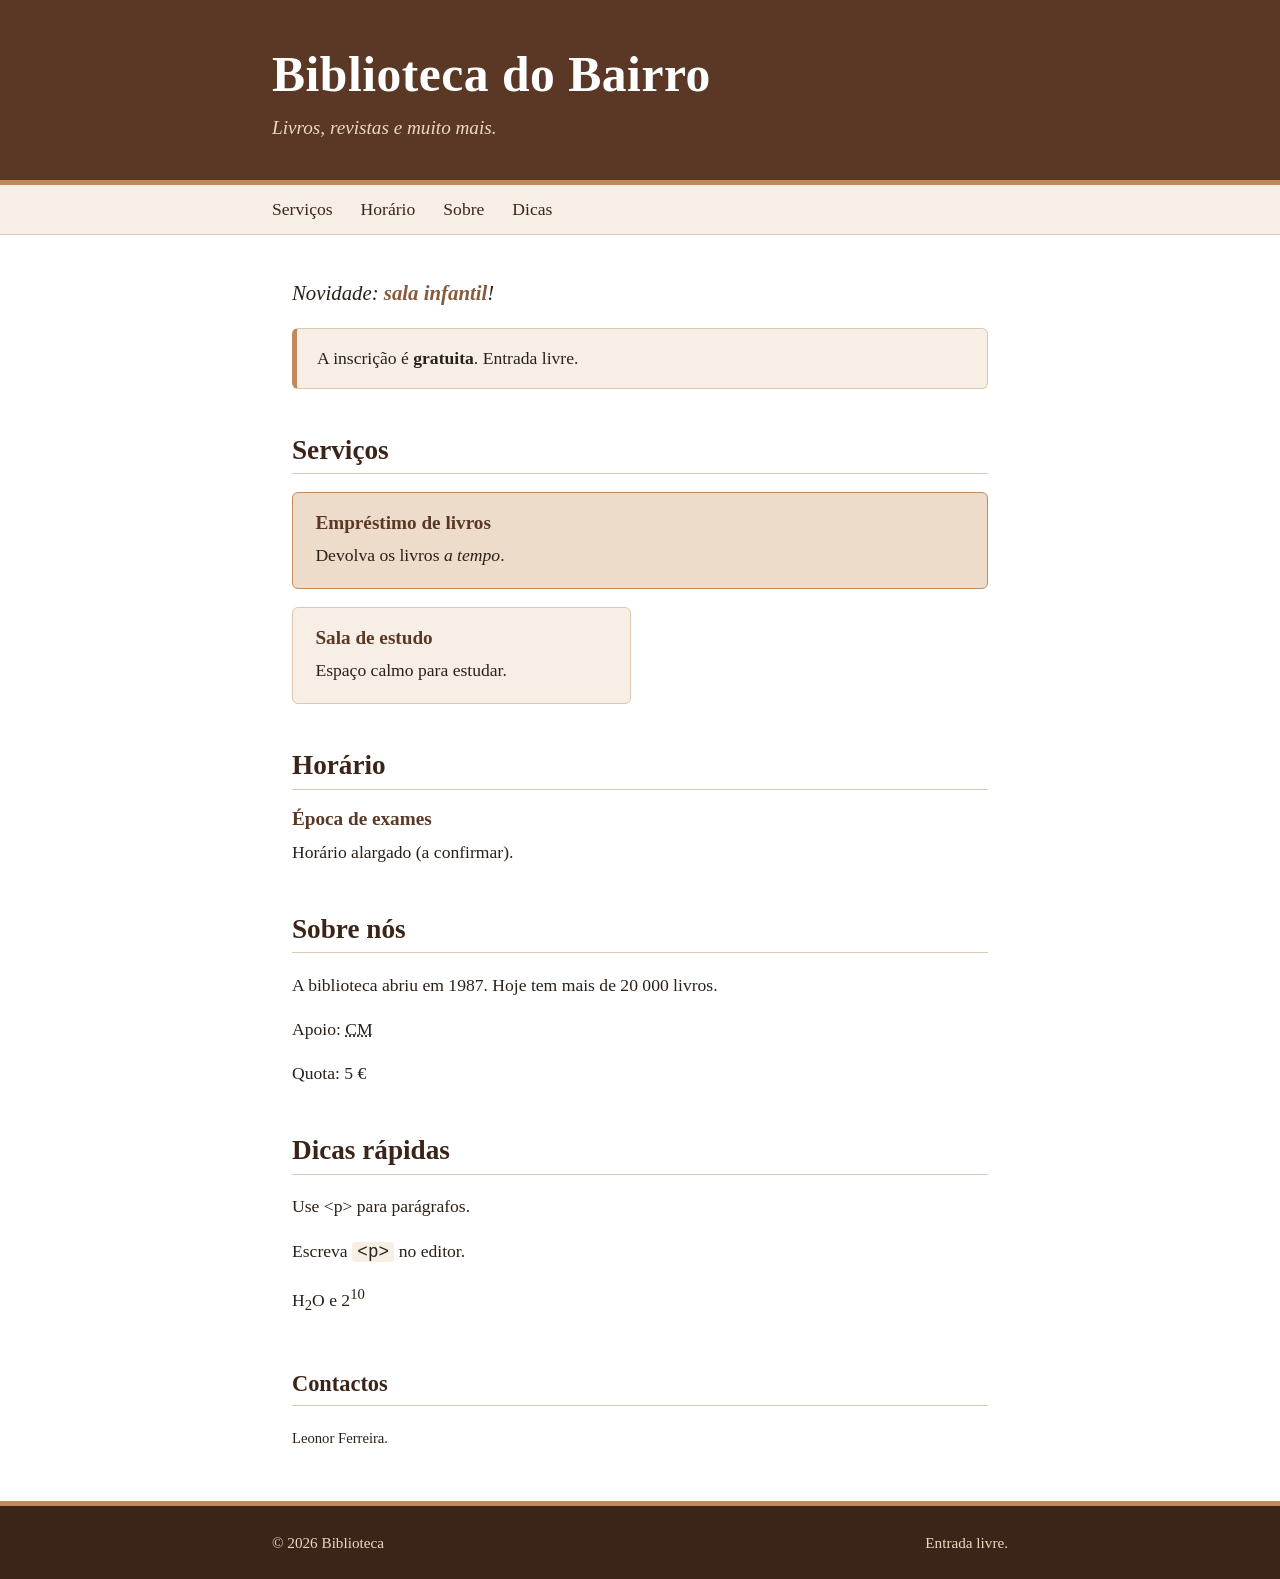
<file: index.html>
<!DOCTYPE html>
<html lang="pt-PT">

<head>
  <meta charset="utf-8">
  <meta name="viewport" content="width=device-width, initial-scale=1">
  <title>Biblioteca do Bairro</title>
  <link href="https://fonts.googleapis.com/css2?family=Lora:wght@400;700&display=swap" rel="stylesheet">
  <link rel="stylesheet" href="estilos.css">
</head>

<body>

  <header>
    <h1>Biblioteca do Bairro</h1>
    <p>Livros, revistas e muito mais.</p>
  </header>

  <nav class="cabecalho" aria-label="Menu principal">
    <ul>
      <li><a href="#servicos">Serviços</a></li>
      <li><a href="#horario">Horário</a></li>
      <li><a href="#sobre">Sobre</a></li>
      <li><a href="#dicas">Dicas</a></li>
    </ul>
  </nav>

  <main>

    <section>
      <p class="destaque">Novidade: <mark>sala infantil</mark>!</p>
      <p class="aviso">A inscrição é <strong>gratuita</strong>. Entrada livre.</p>
    </section>

    <section id="servicos">
      <h2>Serviços</h2>
      <div class="catalogo">
        <article class="cartao cartao-largo">
          <h3>Empréstimo de livros</h3>
          <p>Devolva os livros <em>a tempo</em>.</p>
        </article>
        <article class="cartao">
          <h3>Sala de estudo</h3>
          <p>Espaço calmo para estudar.</p>
        </article>
      </div>
    </section>

    <section id="horario">
      <h2>Horário</h2>
      <h3>Época de exames</h3>
      <p>Horário alargado (a confirmar).</p>
    </section>

    <section id="sobre">
      <h2>Sobre nós</h2>
      <p>A biblioteca abriu em 1987.
        Hoje tem mais de 20&nbsp;000 livros.</p>
      <p>Apoio: <abbr title="Câmara Municipal">CM</abbr></p>
      <p>Quota: 5&nbsp;€</p>
    </section>

    <section id="dicas">
      <h2>Dicas rápidas</h2>
      <p>Use &lt;p&gt; para parágrafos.</p>
      <p>Escreva <code>&lt;p&gt;</code> no editor.</p>
      <p>H<sub>2</sub>O e 2<sup>10</sup></p>
    </section>

  </main>

  <aside>
  <h2>Contactos</h2>
  <p><small>Leonor Ferreira.</small></p>
</aside>

  <footer>
    <div class="rodape">
      <p>&copy; 2026 Biblioteca</p>
      <p>Entrada livre.</p>
    </div>
  </footer>

</body>
</html>
</file>
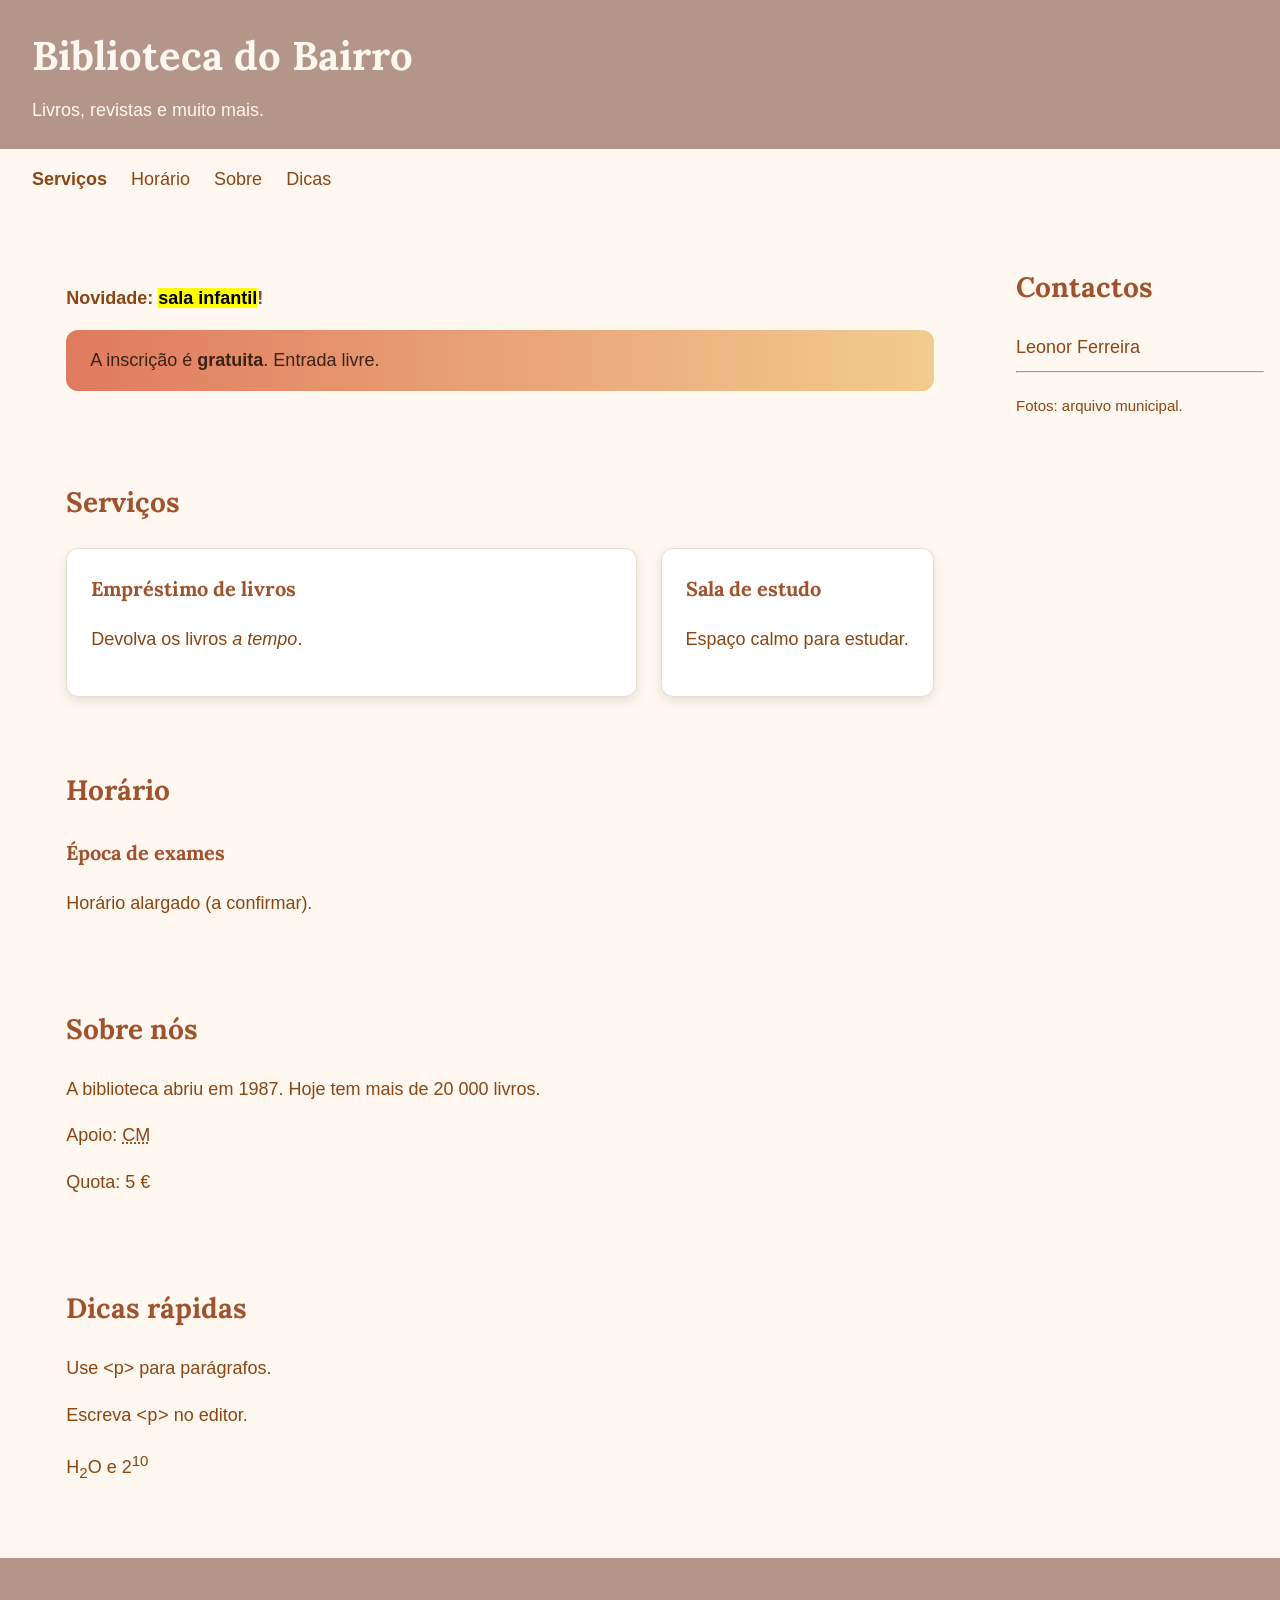
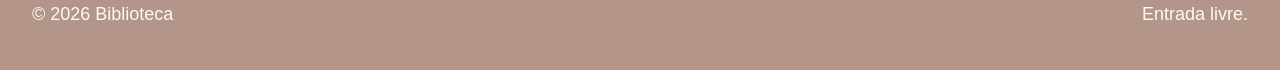
<file: biblioteca/index.html>
<!DOCTYPE html>
<html lang="pt-PT">

<head>
  <meta charset="utf-8">
  <meta name="viewport" content="width=device-width, initial-scale=1">
  <title>Biblioteca do Bairro</title>
  <link href="https://fonts.googleapis.com/css2?family=Lora:wght@400;700&display=swap" rel="stylesheet">
  <link rel="stylesheet" href="estilos.css">
</head>

<body>

  <header>
    <h1>Biblioteca do Bairro</h1>
    <p>Livros, revistas e muito mais.</p>
  </header>

  <nav class="cabecalho" aria-label="Menu principal">
    <ul>
      <li><a href="#servicos">Serviços</a></li>
      <li><a href="#horario">Horário</a></li>
      <li><a href="#sobre">Sobre</a></li>
      <li><a href="#dicas">Dicas</a></li>
    </ul>
  </nav>

  <main>

    <section>
      <p class="destaque">Novidade: <mark>sala infantil</mark>!</p>
      <p class="aviso">A inscrição é <strong>gratuita</strong>. Entrada livre.</p>
    </section>

    <section id="servicos">
      <h2>Serviços</h2>
      <div class="catalogo">
        <article class="cartao cartao-largo">
          <h3>Empréstimo de livros</h3>
          <p>Devolva os livros <em>a tempo</em>.</p>
        </article>
        <article class="cartao">
          <h3>Sala de estudo</h3>
          <p>Espaço calmo para estudar.</p>
        </article>
      </div>
    </section>

    <section id="horario">
      <h2>Horário</h2>
      <h3>Época de exames</h3>
      <p>Horário alargado (a confirmar).</p>
    </section>

    <section id="sobre">
      <h2>Sobre nós</h2>
      <p>A biblioteca abriu em 1987.
        Hoje tem mais de 20&nbsp;000 livros.</p>
      <p>Apoio: <abbr title="Câmara Municipal">CM</abbr></p>
      <p>Quota: 5&nbsp;€</p>
    </section>

    <section id="dicas">
      <h2>Dicas rápidas</h2>
      <p>Use &lt;p&gt; para parágrafos.</p>
      <p>Escreva <code>&lt;p&gt;</code> no editor.</p>
      <p>H<sub>2</sub>O e 2<sup>10</sup></p>
    </section>

  </main>

    <aside>
  <h2>Contactos</h2>
  <address>
    Leonor Ferreira
  </address>
  <hr>
  <p><small>Fotos: arquivo municipal.</small></p>
</aside>

  <footer>
    <div class="rodape">
      <p>&copy; 2026 Biblioteca</p>
      <p>Entrada livre.</p>
    </div>
  </footer>

</body>
</html>
</file>
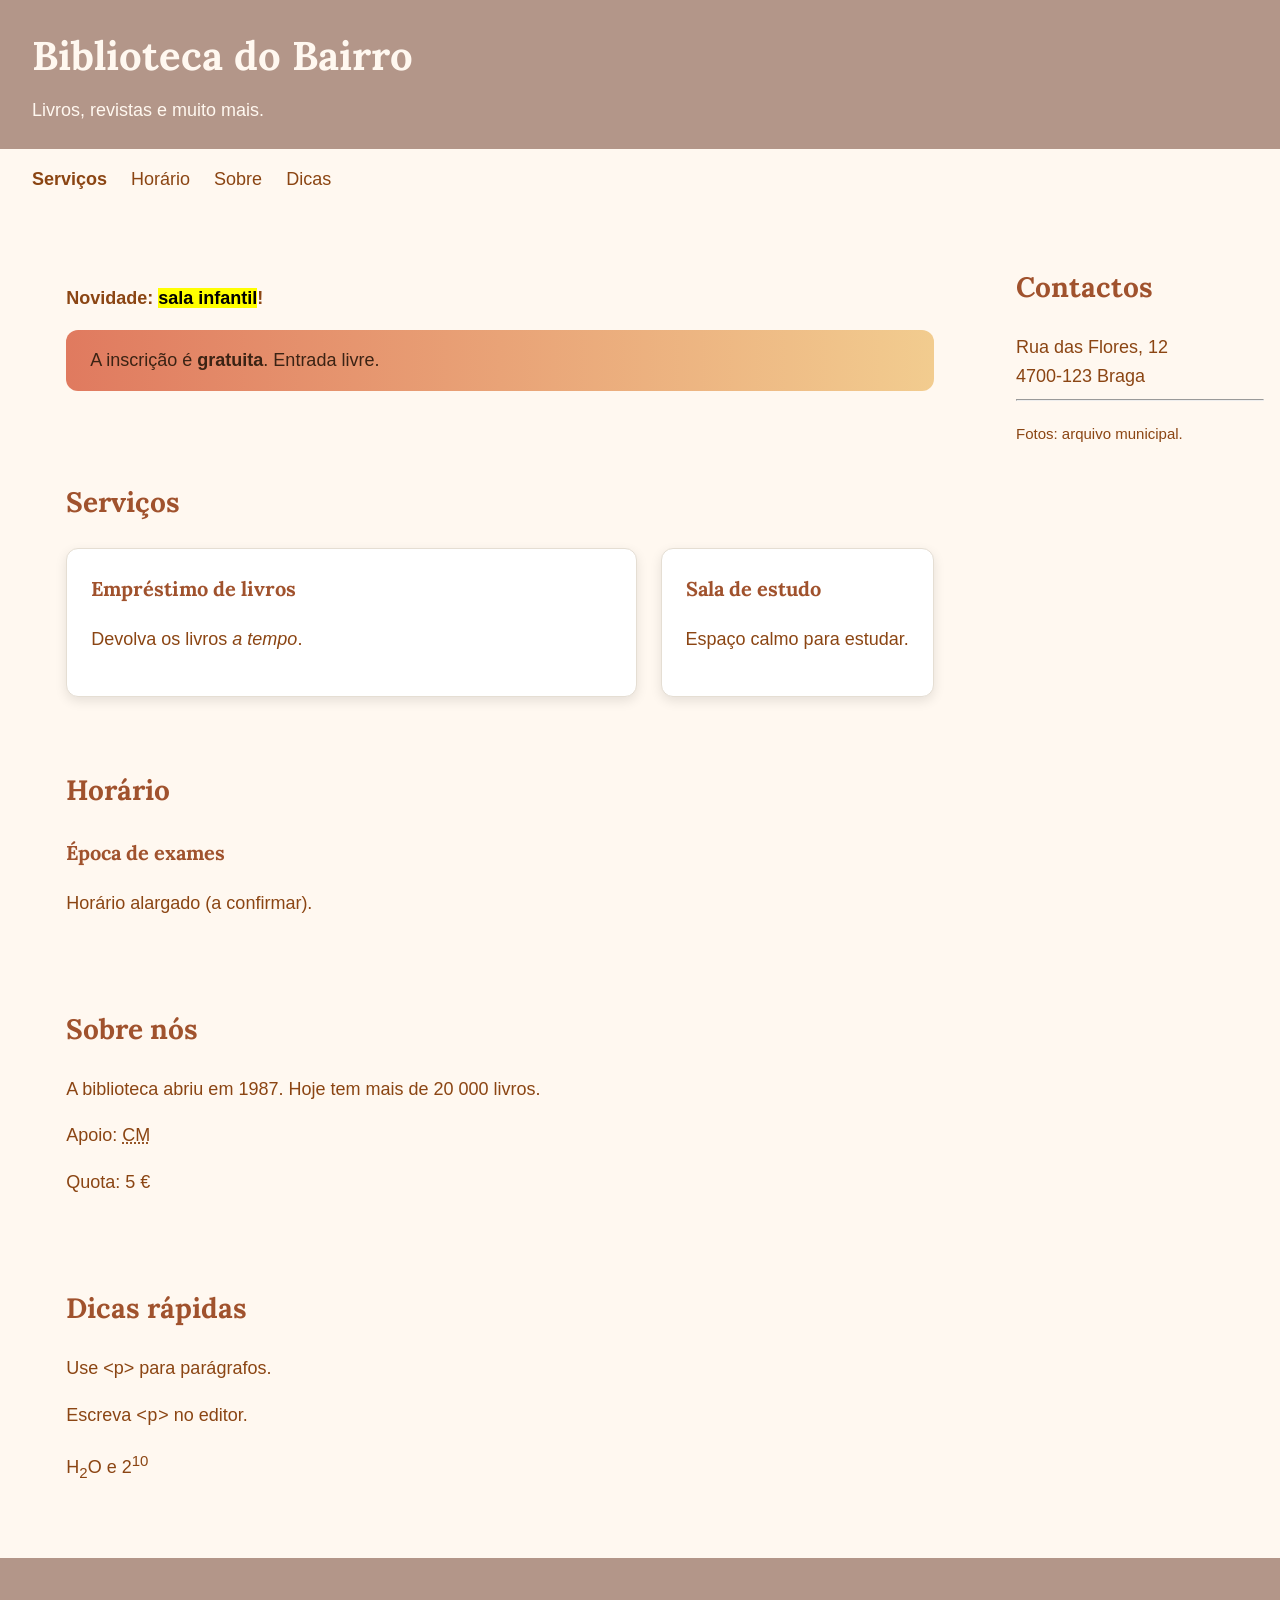
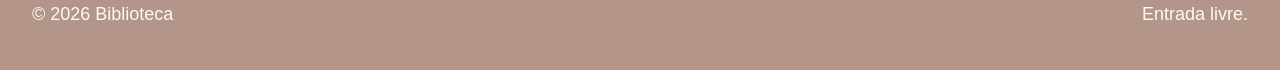
<file: biblioteca/biblioteca/index.html>
<!DOCTYPE html>
<html lang="pt-PT">

<head>
  <meta charset="utf-8">
  <meta name="viewport" content="width=device-width, initial-scale=1">
  <title>Biblioteca do Bairro</title>
  <link href="https://fonts.googleapis.com/css2?family=Lora:wght@400;700&display=swap" rel="stylesheet">
  <link rel="stylesheet" href="estilos.css">
</head>

<body>

  <header>
    <h1>Biblioteca do Bairro</h1>
    <p>Livros, revistas e muito mais.</p>
  </header>

  <nav class="cabecalho" aria-label="Menu principal">
    <ul>
      <li><a href="#servicos">Serviços</a></li>
      <li><a href="#horario">Horário</a></li>
      <li><a href="#sobre">Sobre</a></li>
      <li><a href="#dicas">Dicas</a></li>
    </ul>
  </nav>

  <main>

    <section>
      <p class="destaque">Novidade: <mark>sala infantil</mark>!</p>
      <p class="aviso">A inscrição é <strong>gratuita</strong>. Entrada livre.</p>
    </section>

    <section id="servicos">
      <h2>Serviços</h2>
      <div class="catalogo">
        <article class="cartao cartao-largo">
          <h3>Empréstimo de livros</h3>
          <p>Devolva os livros <em>a tempo</em>.</p>
        </article>
        <article class="cartao">
          <h3>Sala de estudo</h3>
          <p>Espaço calmo para estudar.</p>
        </article>
      </div>
    </section>

    <section id="horario">
      <h2>Horário</h2>
      <h3>Época de exames</h3>
      <p>Horário alargado (a confirmar).</p>
    </section>

    <section id="sobre">
      <h2>Sobre nós</h2>
      <p>A biblioteca abriu em 1987.
        Hoje tem mais de 20&nbsp;000 livros.</p>
      <p>Apoio: <abbr title="Câmara Municipal">CM</abbr></p>
      <p>Quota: 5&nbsp;€</p>
    </section>

    <section id="dicas">
      <h2>Dicas rápidas</h2>
      <p>Use &lt;p&gt; para parágrafos.</p>
      <p>Escreva <code>&lt;p&gt;</code> no editor.</p>
      <p>H<sub>2</sub>O e 2<sup>10</sup></p>
    </section>

  </main>

  <aside>
    <h2>Contactos</h2>
    <address>
      Rua das Flores, 12<br>
      4700-123 Braga
    </address>
    <hr>
    <p><small>Fotos: arquivo municipal.</small></p>
  </aside>

  <footer>
    <div class="rodape">
      <p>&copy; 2026 Biblioteca</p>
      <p>Entrada livre.</p>
    </div>
  </footer>

</body>
</html>
</file>
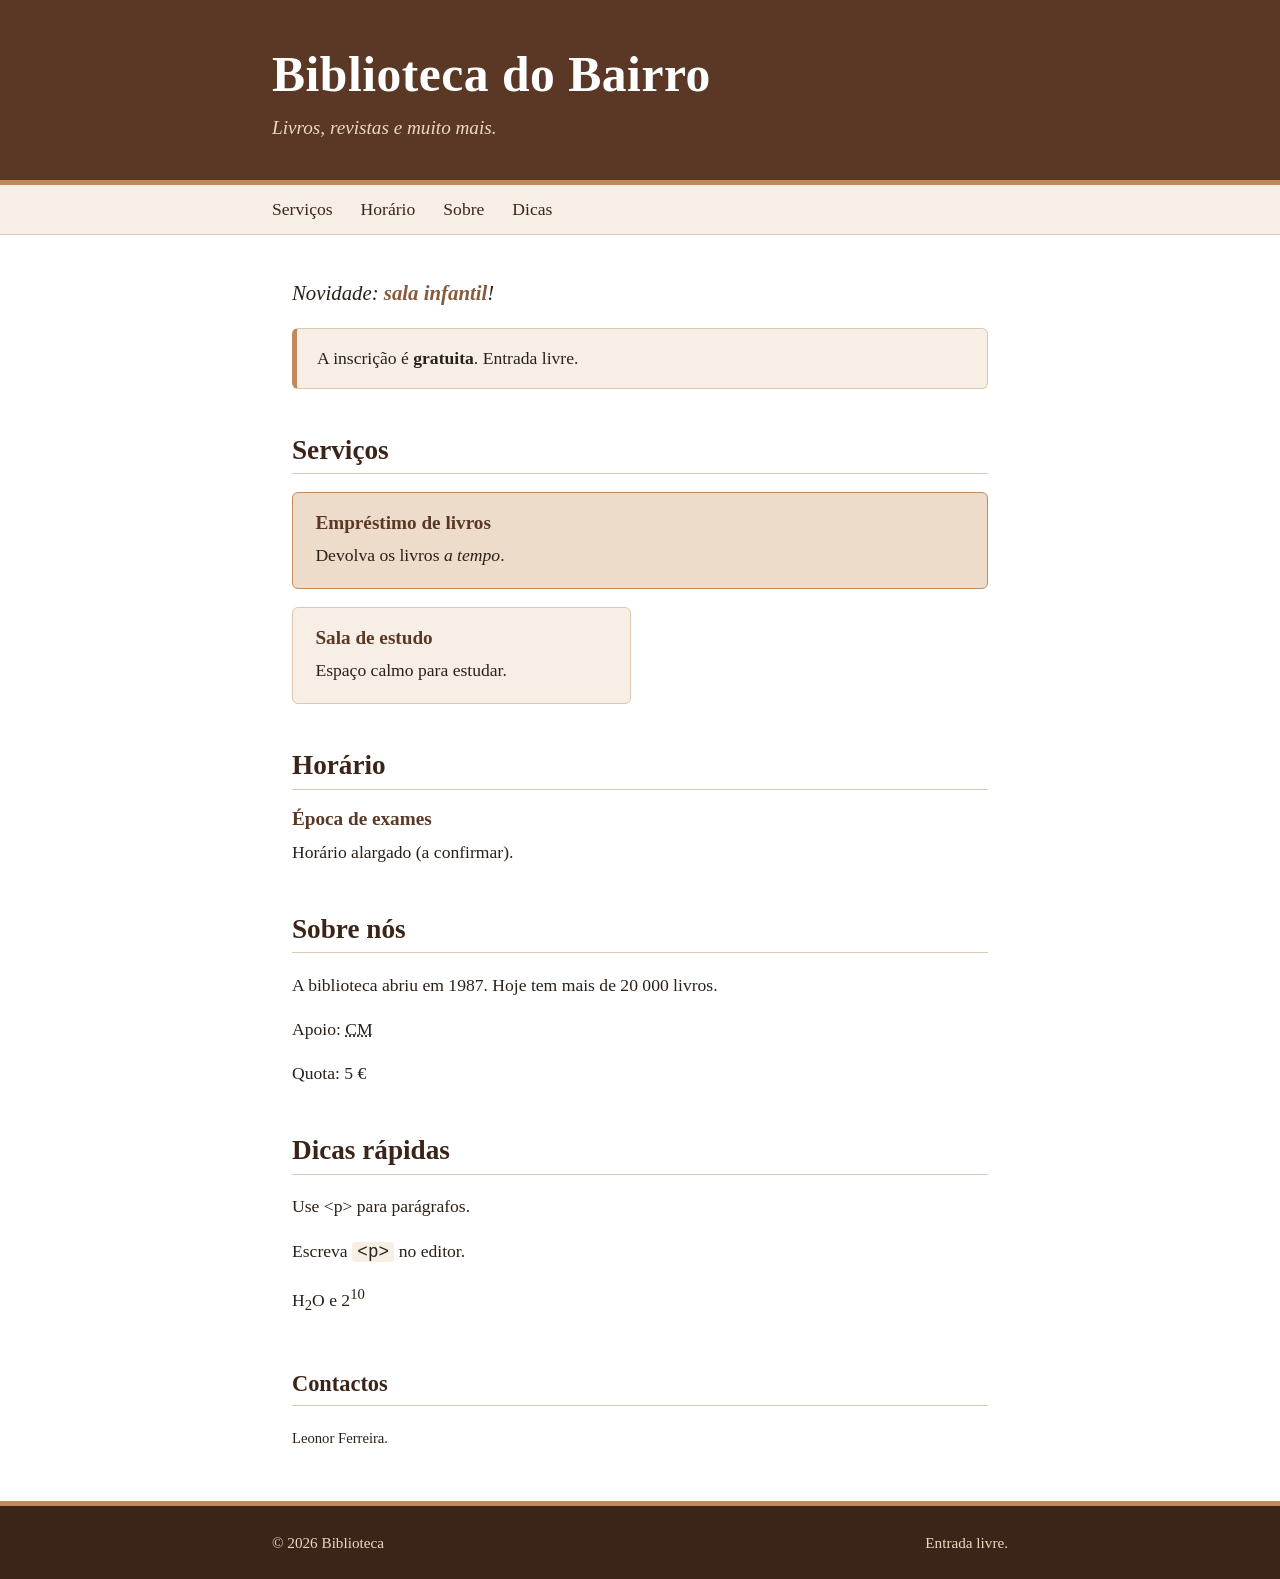
<file: OneDrive/Ambiente de Trabalho/Git/biblioteca/index.html>
<!DOCTYPE html>
<html lang="pt-PT">
      <script src="src.js" defer></script>
<head>
  <meta charset="utf-8">
  <meta name="viewport" content="width=device-width, initial-scale=1">
  <title>Biblioteca do Bairro</title>
  <link href="https://fonts.googleapis.com/css2?family=Lora:wght@400;700&display=swap" rel="stylesheet">
  <link rel="stylesheet" href="estilos.css">
</head>

<body>

  <header>
    <h1>Biblioteca do Bairro</h1>
    <p>Livros, revistas e muito mais.</p>
  </header>

  <nav class="cabecalho" aria-label="Menu principal">
    <ul>
      <li><a href="#servicos">Serviços</a></li>
      <li><a href="#horario">Horário</a></li>
      <li><a href="#sobre">Sobre</a></li>
      <li><a href="#dicas">Dicas</a></li>
    </ul>
  </nav>

  <main>

    <section>
      <p class="destaque">Novidade: <mark>sala infantil</mark>!</p>
      <p class="aviso">A inscrição é <strong>gratuita</strong>. Entrada livre.</p>
    </section>

    <section id="servicos">
      <h2>Serviços</h2>
      <div class="catalogo">
        <article class="cartao cartao-largo">
          <h3>Empréstimo de livros</h3>
          <p>Devolva os livros <em>a tempo</em>.</p>
        </article>
        <article class="cartao">
          <h3>Sala de estudo</h3>
          <p>Espaço calmo para estudar.</p>
        </article>
      </div>
    </section>

    <section id="horario">
      <h2>Horário</h2>
      <h3>Época de exames</h3>
      <p>Horário alargado (a confirmar).</p>
    </section>

    <section id="sobre">
      <h2>Sobre nós</h2>
      <p>A biblioteca abriu em 1987.
        Hoje tem mais de 20&nbsp;000 livros.</p>
      <p>Apoio: <abbr title="Câmara Municipal">CM</abbr></p>
      <p>Quota: 5&nbsp;€</p>
    </section>

    <section id="dicas">
      <h2>Dicas rápidas</h2>
      <p>Use &lt;p&gt; para parágrafos.</p>
      <p>Escreva <code>&lt;p&gt;</code> no editor.</p>
      <p>H<sub>2</sub>O e 2<sup>10</sup></p>
    </section>

  </main>

  <aside>
  <h2>Contactos</h2>
  <p><small>Leonor Ferreira.</small></p>
</aside>

  <footer>
    <div class="rodape">
      <p>&copy; 2026 Biblioteca</p>
      <p>Entrada livre.</p>
    </div>
  </footer>

</body>
</html>
</file>
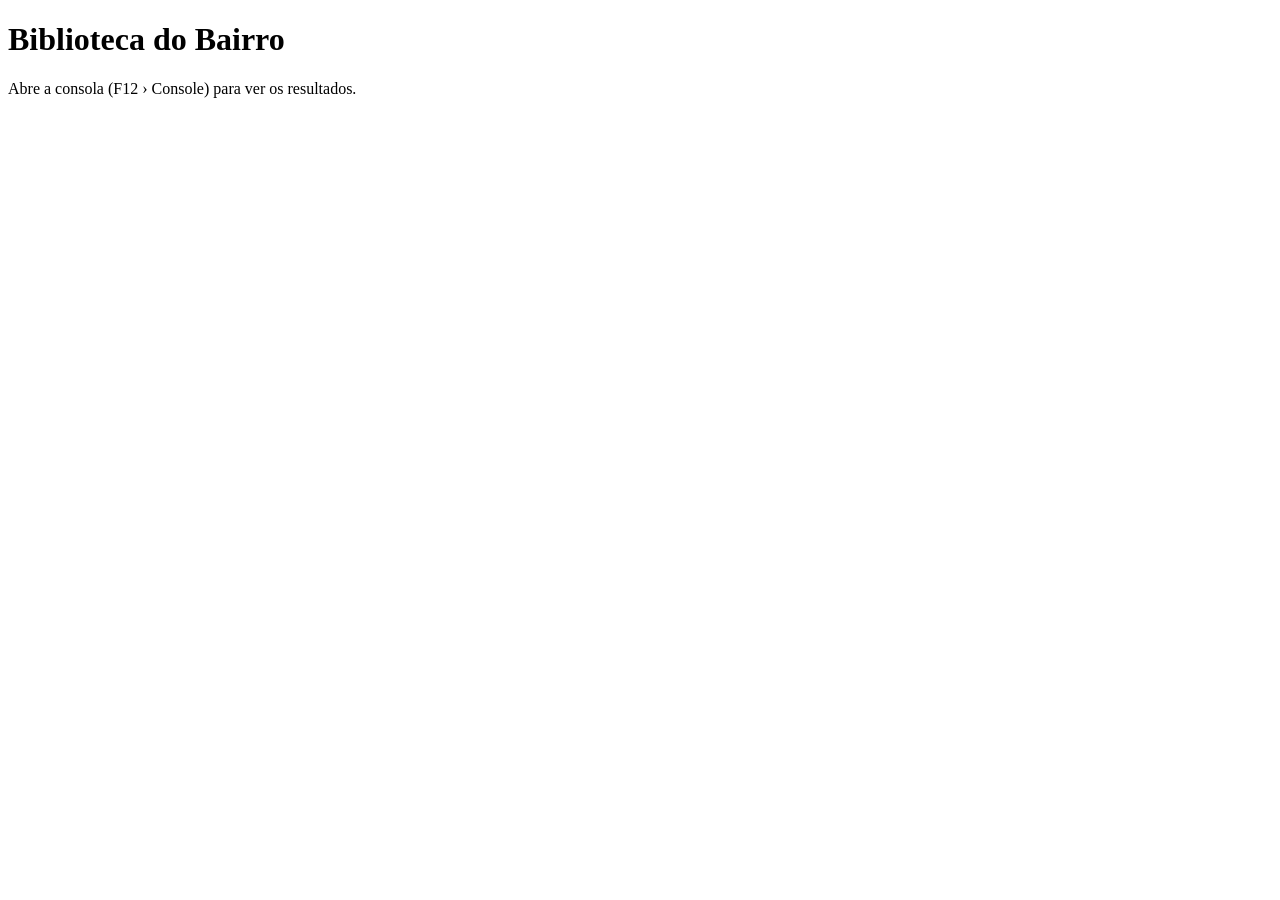
<file: OneDrive/Ambiente de Trabalho/Git/biblioteca/index3.html>
<!DOCTYPE html>
<html lang="pt">
<head>
    <meta charset="UTF-8">
    <meta name="viewport" content="width=device-width, initial-scale=1.0">
    <title>Biblioteca do Bairro</title>
    <script src="src.js" defer></script>
</head>
<body>
    <h1>Biblioteca do Bairro</h1>
    <p>Abre a consola (F12 › Console) para ver os resultados.</p>
</body>
</html>
</file>
<file: estilos.css>
/* Biblioteca do Bairro
   leonor ferreira . 06/11/2026 */

:root {
  --castanho: #5a3825;
  --castanho-escuro: #3b2418;
  --castanho-medio: #8a5a3b;
  --caramelo: #c08a5d;
  --linha: #dcc7b0;
  --fundo-claro: #f7efe6;
  --fundo-medio: #ecdcc9;
  --texto: #2b2018;
  --largura: 46rem;
}

* {
  box-sizing: border-box;
}

html {
  scroll-behavior: smooth;
}

body {
  margin: 0;
  background: #ffffff;
  color: var(--texto);
  font-family: Georgia, "Times New Roman", serif;
  font-size: 1.1rem;
  line-height: 1.7;
}

/* Tipografia */

h1,
h2,
h3 {
  color: var(--castanho-escuro);
  line-height: 1.25;
}

h2 {
  font-size: 1.7rem;
  margin: 0 0 1.1rem;
  padding-bottom: 0.4rem;
  border-bottom: 1px solid var(--linha);
}

h3 {
  font-size: 1.2rem;
  margin: 0 0 0.4rem;
  color: var(--castanho);
}

p {
  margin: 0 0 0.9rem;
}

a {
  color: var(--castanho-medio);
  text-underline-offset: 0.2em;
}

a:hover {
  color: var(--castanho-escuro);
}

:focus-visible {
  outline: 2px solid var(--caramelo);
  outline-offset: 2px;
}

mark {
  background: none;
  color: var(--castanho-medio);
  font-weight: bold;
}

code {
  background: var(--fundo-claro);
  padding: 0 0.3em;
  border-radius: 3px;
}

address {
  font-style: normal;
}

hr {
  border: 0;
  border-top: 1px solid var(--linha);
  margin: 1.25rem 0;
}

/* Cabeçalho */

header {
  background: var(--castanho);
  color: #ffffff;
  padding: 2.75rem 1.25rem 2.25rem;
  border-bottom: 5px solid var(--caramelo);
}

header h1,
header p {
  max-width: var(--largura);
  margin-left: auto;
  margin-right: auto;
}

header h1 {
  margin-top: 0;
  margin-bottom: 0.35rem;
  color: #ffffff;
  font-size: clamp(2.2rem, 6vw, 3.1rem);
  letter-spacing: 0.01em;
}

header p {
  margin-bottom: 0;
  color: #ecd9c4;
  font-style: italic;
  font-size: 1.2rem;
}

/* Menu */

.cabecalho {
  position: sticky;
  top: 0;
  z-index: 10;
  background: var(--fundo-claro);
  border-bottom: 1px solid var(--linha);
  padding: 0.6rem 1.25rem;
}

.cabecalho ul {
  display: flex;
  flex-wrap: wrap;
  gap: 0.25rem 1.75rem;
  max-width: var(--largura);
  margin: 0 auto;
  padding: 0;
  list-style: none;
}

.cabecalho a {
  color: var(--castanho-escuro);
  text-decoration: none;
  padding: 0.2rem 0;
  border-bottom: 2px solid transparent;
}

.cabecalho a:hover {
  border-bottom-color: var(--caramelo);
}

/* Conteúdo */

main {
  max-width: var(--largura);
  margin: 0 auto;
  padding: 2.5rem 1.25rem 0.5rem;
}

main section {
  margin-bottom: 2.75rem;
}

.destaque {
  font-size: 1.3rem;
  font-style: italic;
  margin-bottom: 1.1rem;
}

.aviso {
  background: var(--fundo-claro);
  border: 1px solid var(--linha);
  border-left: 5px solid var(--caramelo);
  border-radius: 6px;
  padding: 0.9rem 1.25rem;
  margin: 0;
}

/* Catálogo */

.catalogo {
  display: grid;
  grid-template-columns: repeat(auto-fit, minmax(15rem, 1fr));
  gap: 1.1rem;
}

.cartao {
  background: var(--fundo-claro);
  border: 1px solid var(--linha);
  border-radius: 6px;
  padding: 1.1rem 1.4rem;
}

.cartao p:last-child {
  margin-bottom: 0;
}

.cartao-largo {
  grid-column: 1 / -1;
  background: var(--fundo-medio);
  border-color: var(--caramelo);
}

/* Contactos */

aside {
  max-width: var(--largura);
  margin: 0 auto 3rem;
  padding: 0 1.25rem;
}

aside h2 {
  font-size: 1.4rem;
}

aside p:last-child {
  margin-bottom: 0;
}

/* Rodapé */

footer {
  background: var(--castanho-escuro);
  color: #ecd9c4;
  padding: 1.5rem 1.25rem;
  font-size: 0.95rem;
  border-top: 5px solid var(--caramelo);
}

.rodape {
  max-width: var(--largura);
  margin: 0 auto;
  display: flex;
  flex-wrap: wrap;
  justify-content: space-between;
  gap: 0.25rem 2rem;
}

.rodape p {
  margin: 0;
}

@media (prefers-reduced-motion: reduce) {
  html {
    scroll-behavior: auto;
  }
}
</file>
<file: biblioteca/estilos.css>
/* Biblioteca do Bairro
   leonor ferreira . 06/11/2026 */
 

:root {
  --cor-principal: #b39689;
  --cor-destaque: #A84B33;
  --cor-fundo: #FFF8F0;
  --cor-texto: saddlebrown;
  --cor-titulo: #6B4226;
  --cor-borda: #E5DED3;
  --raio: 12px;
}
 

* {
  box-sizing: border-box;
}
 
body {
  margin: 0;
  background: var(--cor-fundo);
  color: var(--cor-texto);
  font-family: Arial, Helvetica, sans-serif;
  font-size: 1.125rem;
  line-height: 1.6;
}
 
img {
  max-width: 100%;
  height: auto;
}
 

h1, h2, h3 {
  font-family: "Lora", Georgia, serif;
  color: var(--cor-titulo);
}
 
h1 { font-size: 2.5rem; }
h2 { font-size: 1.75rem; color: sienna; }
h3 { font-size: 1.25rem; color: sienna; }
 
.destaque {
  color: #8B4513;
  font-weight: bold;
}
 
.etiqueta {
  text-transform: uppercase;
  letter-spacing: 2px;
  color: var(--cor-destaque);
}
address {
  font-style: normal;
}
 

main {
  max-width: 960px;
  margin: 0 auto;
  padding: 2rem 1rem;
}

nav li:first-child {
  font-weight: bold;
}
 
header, footer {
  padding: 1.5rem 2rem;
}
 
section {
  padding: 1.5rem 0;
}
 
header {
  background: var(--cor-principal);
  color: var(--cor-fundo);
}
 
header h1 {
  margin: 0 0 0.5rem;
  color: var(--cor-fundo);
}
 
header p {
  margin: 0;
}
 

nav {
  padding: 1rem 2rem;
}
 
nav a {
  color: var(--cor-texto);
  text-decoration: none;
}
 
nav a:hover {
  color: chocolate;
}
 
nav li:first-child {
  font-weight: bold;
}
 

.cabecalho {
  display: flex;
  flex-direction: column;
  gap: 1rem;
}
 
.cabecalho ul {
  display: flex;
  gap: 1.5rem;
  list-style: none;
  margin: 0;
  padding: 0;
}
 

.cartao {
  padding: 1.5rem;
  border: 1px solid var(--cor-borda);
  border-radius: var(--raio);
  background: white;
  box-shadow: 0 4px 12px rgb(0 0 0 / 0.1);
  transition: transform 0.2s, box-shadow 0.2s;
}
 
.cartao:hover {
  transform: translateY(-4px);
}
 
.cartao h3 {
  margin-top: 0;
}
 

.catalogo {
  display: grid;
  gap: 1.5rem;
  grid-template-columns: 1fr;
}
 
.aviso {
  padding: 1rem 1.5rem;
  background: linear-gradient(90deg, #E07A5F, #F2CC8F);
  color: #3B2314;
  border-radius: var(--raio);
}
 

.botao {
  display: inline-block;
  padding: 0.6rem 1.4rem;
  background: var(--cor-destaque);
  color: white;
  border-radius: 8px;
  text-decoration: none;
}
 

.rodape {
  display: flex;
  flex-direction: column;
  gap: 0.5rem;
}
 
footer {
  background: var(--cor-principal);
  color: var(--cor-fundo);
}
 

.equipa img {
  border-radius: 50%;
}
 

a:hover {
  color: var(--cor-destaque);
}
 
a:focus-visible,
.botao:focus-visible {
  outline: 3px solid var(--cor-principal);
  outline-offset: 3px;
}
 

@media (min-width: 768px) {
  .cabecalho {
    flex-direction: row;
    justify-content: space-between;
    align-items: center;
  }
 
  .catalogo {
    grid-template-columns: 1fr 1fr;
  }
 
  .cartao-largo {
    grid-column: span 2;
  }
 
  .rodape {
    flex-direction: row;
    justify-content: space-between;
  }
}
 

@media (min-width: 1024px) {
  .catalogo {
    grid-template-columns: repeat(3, 1fr);
  }
 
  body {
    display: grid;
    grid-template-columns: 1fr 280px;
    grid-template-areas:
      "topo topo"
      "menu menu"
      "conteudo lateral"
      "rodape rodape";
  }
 
  header { grid-area: topo; }
  nav    { grid-area: menu; }
  main   { grid-area: conteudo; }
  aside  { grid-area: lateral; padding: 2rem 1rem; }
  footer { grid-area: rodape; }
}
</file>
<file: biblioteca/biblioteca/estilos.css>
/* Biblioteca do Bairro
   leonor ferreira . 06/11/2026 */
 

:root {
  --cor-principal: #b39689;
  --cor-destaque: #A84B33;
  --cor-fundo: #FFF8F0;
  --cor-texto: saddlebrown;
  --cor-titulo: #6B4226;
  --cor-borda: #E5DED3;
  --raio: 12px;
}
 

* {
  box-sizing: border-box;
}
 
body {
  margin: 0;
  background: var(--cor-fundo);
  color: var(--cor-texto);
  font-family: Arial, Helvetica, sans-serif;
  font-size: 1.125rem;
  line-height: 1.6;
}
 
img {
  max-width: 100%;
  height: auto;
}
 

h1, h2, h3 {
  font-family: "Lora", Georgia, serif;
  color: var(--cor-titulo);
}
 
h1 { font-size: 2.5rem; }
h2 { font-size: 1.75rem; color: sienna; }
h3 { font-size: 1.25rem; color: sienna; }
 
.destaque {
  color: #8B4513;
  font-weight: bold;
}
 
.etiqueta {
  text-transform: uppercase;
  letter-spacing: 2px;
  color: var(--cor-destaque);
}
address {
  font-style: normal;
}
 

main {
  max-width: 960px;
  margin: 0 auto;
  padding: 2rem 1rem;
}

nav li:first-child {
  font-weight: bold;
}
 
header, footer {
  padding: 1.5rem 2rem;
}
 
section {
  padding: 1.5rem 0;
}
 
header {
  background: var(--cor-principal);
  color: var(--cor-fundo);
}
 
header h1 {
  margin: 0 0 0.5rem;
  color: var(--cor-fundo);
}
 
header p {
  margin: 0;
}
 

nav {
  padding: 1rem 2rem;
}
 
nav a {
  color: var(--cor-texto);
  text-decoration: none;
}
 
nav a:hover {
  color: chocolate;
}
 
nav li:first-child {
  font-weight: bold;
}
 

.cabecalho {
  display: flex;
  flex-direction: column;
  gap: 1rem;
}
 
.cabecalho ul {
  display: flex;
  gap: 1.5rem;
  list-style: none;
  margin: 0;
  padding: 0;
}
 

.cartao {
  padding: 1.5rem;
  border: 1px solid var(--cor-borda);
  border-radius: var(--raio);
  background: white;
  box-shadow: 0 4px 12px rgb(0 0 0 / 0.1);
  transition: transform 0.2s, box-shadow 0.2s;
}
 
.cartao:hover {
  transform: translateY(-4px);
}
 
.cartao h3 {
  margin-top: 0;
}
 

.catalogo {
  display: grid;
  gap: 1.5rem;
  grid-template-columns: 1fr;
}
 
.aviso {
  padding: 1rem 1.5rem;
  background: linear-gradient(90deg, #E07A5F, #F2CC8F);
  color: #3B2314;
  border-radius: var(--raio);
}
 

.botao {
  display: inline-block;
  padding: 0.6rem 1.4rem;
  background: var(--cor-destaque);
  color: white;
  border-radius: 8px;
  text-decoration: none;
}
 

.rodape {
  display: flex;
  flex-direction: column;
  gap: 0.5rem;
}
 
footer {
  background: var(--cor-principal);
  color: var(--cor-fundo);
}
 

.equipa img {
  border-radius: 50%;
}
 

a:hover {
  color: var(--cor-destaque);
}
 
a:focus-visible,
.botao:focus-visible {
  outline: 3px solid var(--cor-principal);
  outline-offset: 3px;
}
 

@media (min-width: 768px) {
  .cabecalho {
    flex-direction: row;
    justify-content: space-between;
    align-items: center;
  }
 
  .catalogo {
    grid-template-columns: 1fr 1fr;
  }
 
  .cartao-largo {
    grid-column: span 2;
  }
 
  .rodape {
    flex-direction: row;
    justify-content: space-between;
  }
}
 

@media (min-width: 1024px) {
  .catalogo {
    grid-template-columns: repeat(3, 1fr);
  }
 
  body {
    display: grid;
    grid-template-columns: 1fr 280px;
    grid-template-areas:
      "topo topo"
      "menu menu"
      "conteudo lateral"
      "rodape rodape";
  }
 
  header { grid-area: topo; }
  nav    { grid-area: menu; }
  main   { grid-area: conteudo; }
  aside  { grid-area: lateral; padding: 2rem 1rem; }
  footer { grid-area: rodape; }
}
</file>
<file: OneDrive/Ambiente de Trabalho/Git/biblioteca/estilos.css>
/* Biblioteca do Bairro
   leonor ferreira . 06/11/2026 */

:root {
  --castanho: #5a3825;
  --castanho-escuro: #3b2418;
  --castanho-medio: #8a5a3b;
  --caramelo: #c08a5d;
  --linha: #dcc7b0;
  --fundo-claro: #f7efe6;
  --fundo-medio: #ecdcc9;
  --texto: #2b2018;
  --largura: 46rem;
}

* {
  box-sizing: border-box;
}

html {
  scroll-behavior: smooth;
}

body {
  margin: 0;
  background: #ffffff;
  color: var(--texto);
  font-family: Georgia, "Times New Roman", serif;
  font-size: 1.1rem;
  line-height: 1.7;
}

/* Tipografia */

h1,
h2,
h3 {
  color: var(--castanho-escuro);
  line-height: 1.25;
}

h2 {
  font-size: 1.7rem;
  margin: 0 0 1.1rem;
  padding-bottom: 0.4rem;
  border-bottom: 1px solid var(--linha);
}

h3 {
  font-size: 1.2rem;
  margin: 0 0 0.4rem;
  color: var(--castanho);
}

p {
  margin: 0 0 0.9rem;
}

a {
  color: var(--castanho-medio);
  text-underline-offset: 0.2em;
}

a:hover {
  color: var(--castanho-escuro);
}

:focus-visible {
  outline: 2px solid var(--caramelo);
  outline-offset: 2px;
}

mark {
  background: none;
  color: var(--castanho-medio);
  font-weight: bold;
}

code {
  background: var(--fundo-claro);
  padding: 0 0.3em;
  border-radius: 3px;
}

address {
  font-style: normal;
}

hr {
  border: 0;
  border-top: 1px solid var(--linha);
  margin: 1.25rem 0;
}

/* Cabeçalho */

header {
  background: var(--castanho);
  color: #ffffff;
  padding: 2.75rem 1.25rem 2.25rem;
  border-bottom: 5px solid var(--caramelo);
}

header h1,
header p {
  max-width: var(--largura);
  margin-left: auto;
  margin-right: auto;
}

header h1 {
  margin-top: 0;
  margin-bottom: 0.35rem;
  color: #ffffff;
  font-size: clamp(2.2rem, 6vw, 3.1rem);
  letter-spacing: 0.01em;
}

header p {
  margin-bottom: 0;
  color: #ecd9c4;
  font-style: italic;
  font-size: 1.2rem;
}

/* Menu */

.cabecalho {
  position: sticky;
  top: 0;
  z-index: 10;
  background: var(--fundo-claro);
  border-bottom: 1px solid var(--linha);
  padding: 0.6rem 1.25rem;
}

.cabecalho ul {
  display: flex;
  flex-wrap: wrap;
  gap: 0.25rem 1.75rem;
  max-width: var(--largura);
  margin: 0 auto;
  padding: 0;
  list-style: none;
}

.cabecalho a {
  color: var(--castanho-escuro);
  text-decoration: none;
  padding: 0.2rem 0;
  border-bottom: 2px solid transparent;
}

.cabecalho a:hover {
  border-bottom-color: var(--caramelo);
}

/* Conteúdo */

main {
  max-width: var(--largura);
  margin: 0 auto;
  padding: 2.5rem 1.25rem 0.5rem;
}

main section {
  margin-bottom: 2.75rem;
}

.destaque {
  font-size: 1.3rem;
  font-style: italic;
  margin-bottom: 1.1rem;
}

.aviso {
  background: var(--fundo-claro);
  border: 1px solid var(--linha);
  border-left: 5px solid var(--caramelo);
  border-radius: 6px;
  padding: 0.9rem 1.25rem;
  margin: 0;
}

/* Catálogo */

.catalogo {
  display: grid;
  grid-template-columns: repeat(auto-fit, minmax(15rem, 1fr));
  gap: 1.1rem;
}

.cartao {
  background: var(--fundo-claro);
  border: 1px solid var(--linha);
  border-radius: 6px;
  padding: 1.1rem 1.4rem;
}

.cartao p:last-child {
  margin-bottom: 0;
}

.cartao-largo {
  grid-column: 1 / -1;
  background: var(--fundo-medio);
  border-color: var(--caramelo);
}

/* Contactos */

aside {
  max-width: var(--largura);
  margin: 0 auto 3rem;
  padding: 0 1.25rem;
}

aside h2 {
  font-size: 1.4rem;
}

aside p:last-child {
  margin-bottom: 0;
}

/* Rodapé */

footer {
  background: var(--castanho-escuro);
  color: #ecd9c4;
  padding: 1.5rem 1.25rem;
  font-size: 0.95rem;
  border-top: 5px solid var(--caramelo);
}

.rodape {
  max-width: var(--largura);
  margin: 0 auto;
  display: flex;
  flex-wrap: wrap;
  justify-content: space-between;
  gap: 0.25rem 2rem;
}

.rodape p {
  margin: 0;
}

@media (prefers-reduced-motion: reduce) {
  html {
    scroll-behavior: auto;
  }
}
</file>
